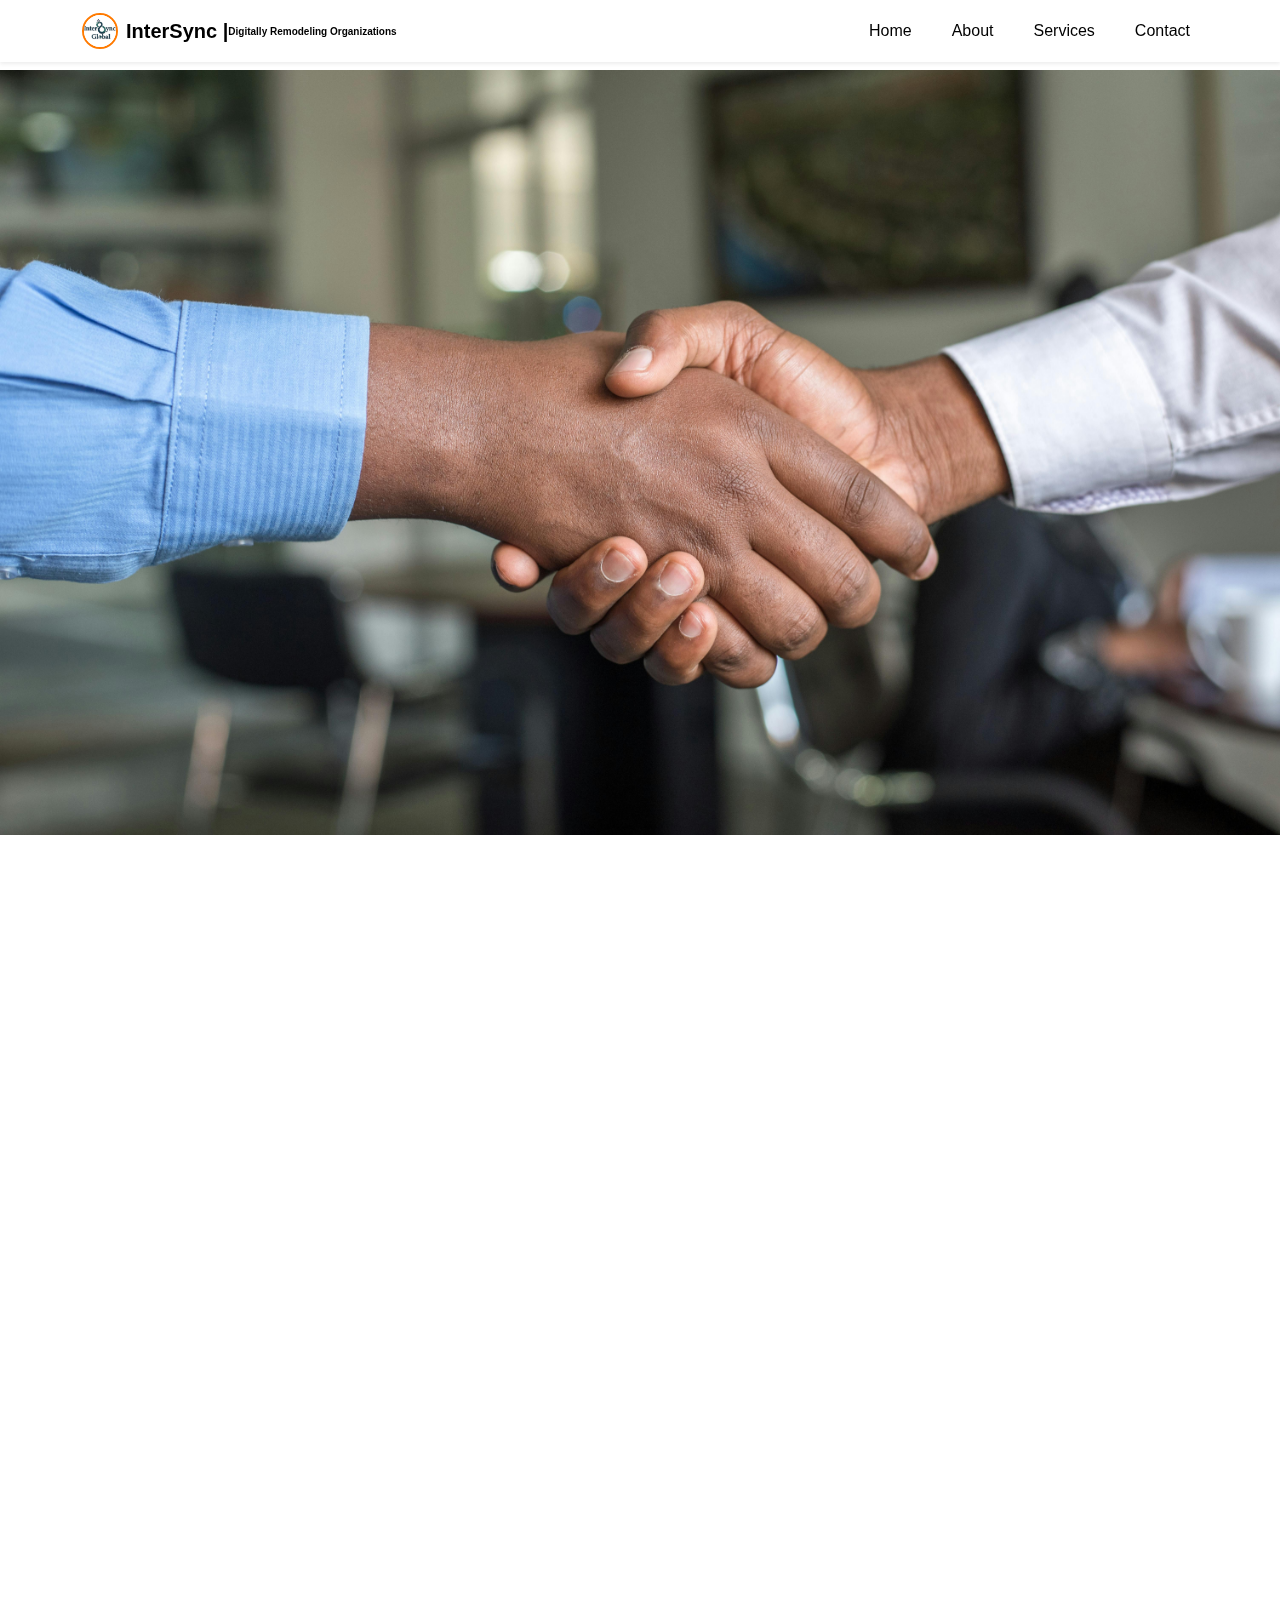
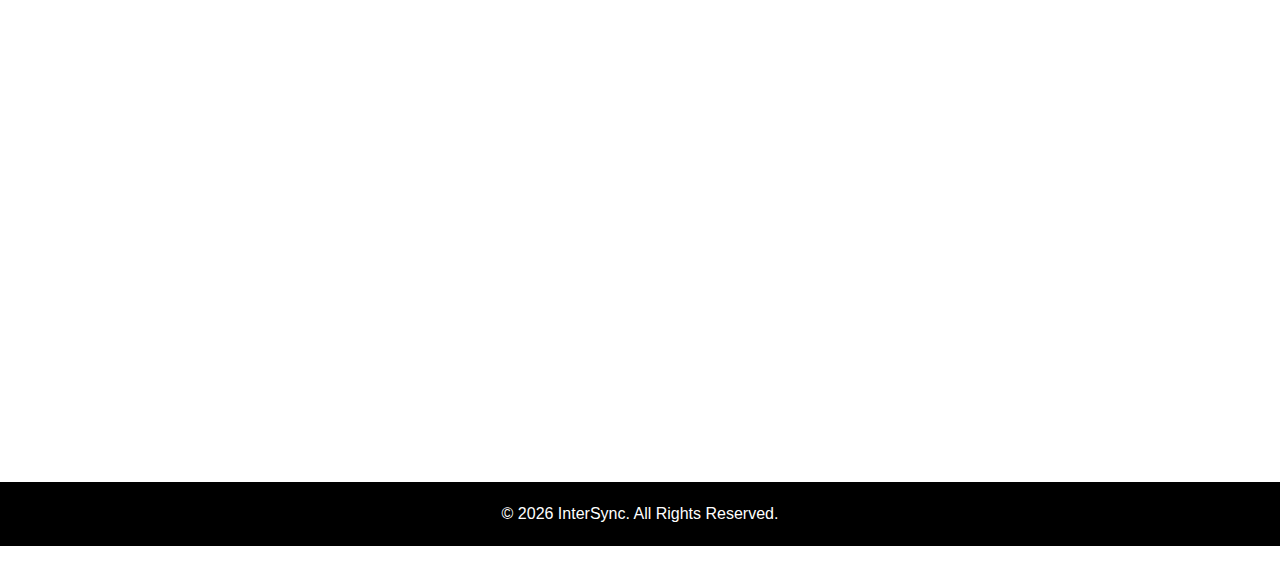
<file: index.html>
<!DOCTYPE html>
<html lang="en">
<head>
<meta charset="UTF-8">
<title>InterSync | Digitally Remodeling Organizations</title>
<meta name="viewport" content="width=device-width, initial-scale=1">

<link href="https://cdn.jsdelivr.net/npm/bootstrap@5.3.3/dist/css/bootstrap.min.css" rel="stylesheet">
<style>
body{
  font-family:"Segoe UI",sans-serif;
  background:#fff;
  color:#000;
  padding-top:70px;
}
section{padding:80px 0;}

/* NAV */
.navbar{background:#fff;}
.navbar-brand{font-weight:700;color:#000!important;}
.nav-link{color:#000;}
.nav-link:hover{color:#ff7a00;}

/* HERO */
.hero-section{
  height:85vh;
  background:url("addons/images/home-bg.jpeg") center/cover no-repeat;
  position:relative;
}
.hero-overlay{
  background:rgba(0,0,0,.55);
  height:100%;
  display:flex;
  align-items:center;
}
.hero-text {
  position: absolute;
  top: 50%; /* vertically center */
  left: 60px; /* distance from left */
  transform: translateY(-50%); /* perfect vertical centering */
  max-width: 520px;
  color: #fff;
}
.hero-text h1 {
  font-size: 3rem;
  font-weight: 700;
  line-height: 1.2;
  opacity: 0;
  transform: translateY(-100px);
  animation: dropIn 1s ease-out forwards;
  animation-delay: 0.5s;
}
.hero-text span {
  color: #ff7a00;
  display: inline-block;
  animation: popBounce 0.6s ease forwards;
  animation-delay: 1.5s;
}

/* PULL-UP REVEAL */
.reveal{
  opacity:0;
  transform:translateY(80px);
  transition:all .9s ease;
}
.reveal.active{
  opacity:1;
  transform:translateY(0);
}

/* FEATURES */
/* FEATURES */
.feature-card {
  background: #fff;
  color: #000;
  padding: 40px 25px;
  border-radius: 22px;
  position: relative;
  box-shadow: 0 12px 28px rgba(0,0,0,.08);
  transition: transform 0.35s ease, box-shadow 0.35s ease;
  overflow: hidden;
}

/* CURVY ORANGE HIGHLIGHT */
.feature-card::before {
  content: "";
  position: absolute;
  top: 0;
  left: 0;
  width: 100%;
  height: 100%;
  border-radius: 22px;
  pointer-events: none;

  background: linear-gradient(
    135deg,
    #ff7a00 25%, 
    transparent 26%,
    transparent 75%,
    #ff7a00 76%
  );
  background-repeat: no-repeat;
  background-size: 50% 6px, 6px 50%;
  background-position: top left, top left;
}

/* HOVER POP */
.feature-card:hover {
  transform: translateY(-12px);
  box-shadow: 0 18px 40px rgba(0,0,0,.15);
}




/* STATS */
.stat-circle{
  width:130px;
  height:130px;
  border:3px solid #ff7a00;
  border-radius:50%;
  display:flex;
  align-items:center;
  justify-content:center;
  font-size:1.8rem;
  font-weight:700;
  margin:auto;
}
.jump{
  animation:jump 1.6s ease-in-out infinite;
}
@keyframes jump{
  0%,100%{transform:translateY(0);}
  50%{transform:translateY(-14px);}
}

/* PARTNERS */
.partner-img{
  width:120px;
  height:120px;
  border-radius:50%;
  border:4px solid #000;
  padding:12px;
  transition:.3s;
}
.partner-img:hover{
  border-color:#ff7a00;
  transform:scale(1.08);
}

footer{
  background:#000;
  color:#fff;
  padding:20px 0;
}

/* extras */

.brand-logo {
  width: 36px;        /* small size */
  height: 36px;
  border-radius: 50%; /* makes it round */
  object-fit: cover;  /* ensures it fits inside the circle */
  border: 2px solid #ff7a00; /* optional border to highlight it */
}

.slanted-infinity {
  display: inline-block;
  transform: rotate(-140deg); /* slant it left-to-right */
  font-size: 66px; /* adjust size */
  color: #ff7a00; /* optional color */
}

/* HERO TEXT DROP ANIMATION */
.hero-text h1 {
  font-size: 3rem;
  font-weight: 700;
  line-height: 1.2;
  color: #fff;
  transform: translateY(-100px); /* start above */
  opacity: 0;
  animation: dropIn 1s ease-out forwards;
  animation-delay: 0.5s; /* optional delay */
}

.hero-text span {
  color: #ff7a00; /* brand orange */
  display: inline-block; /* required for transform */
  animation: popBounce 0.6s ease forwards;
  animation-delay: 1.5s; /* starts after drop */
}

/* Drop keyframes */
@keyframes dropIn {
  0% {
    transform: translateY(-100px);
    opacity: 0;
  }
  100% {
    transform: translateY(0);
    opacity: 1;
  }
}

/* Pop/Bounce keyframes for span */
@keyframes popBounce {
  0% { transform: scale(0); }
  50% { transform: scale(1.2); }
  70% { transform: scale(0.95); }
  100% { transform: scale(1); }
}

.tagline{
  font-size: 10px;
  
}

/* ===========================
   MOBILE RESPONSIVENESS FIX
   =========================== */
@media (max-width: 768px) {

  body {
    overflow-x: hidden;
  }

  section {
    padding: 60px 20px;
  }

  /* NAV BRAND TEXT */
  .navbar-brand {
    font-size: 0.95rem;
    white-space: nowrap;
  }

  /* HERO */
  .hero-section {
    height: 70vh;
  }

  .hero-text {
    position: relative;   /* remove absolute on mobile */
    top: auto;
    left: auto;
    transform: none;
    max-width: 100%;
    margin: 0 auto;
    text-align: center;
    padding: 0 15px;
  }

  .hero-text h1 {
    font-size: 2rem;
    line-height: 1.3;
  }

  /* FEATURES */
  .feature-card {
    padding: 30px 20px;
  }

  /* STATS */
  .stat-circle {
    width: 110px;
    height: 110px;
    font-size: 1.5rem;
  }

  /* PARTNERS */
  .partner-img {
    width: 90px;
    height: 90px;
  }

  /* FOOTER */
  footer {
    padding: 15px 10px;
    font-size: 0.9rem;
  }
}


</style>
</head>

<body>

<!-- NAV -->
<nav class="navbar navbar-expand-lg fixed-top shadow-sm">
<div class="container">
<a class="navbar-brand d-flex align-items-center" href="#">
  <!-- Small round logo -->
  <img src="addons/images/logo.jpg" alt="InterSync Logo" class="brand-logo me-2">
  InterSync |<Span class="tagline"> Digitally Remodeling Organizations</Span>  
</a>
<button class="navbar-toggler" data-bs-toggle="collapse" data-bs-target="#navMenu">
<span class="navbar-toggler-icon"></span>
</button>
<div class="collapse navbar-collapse justify-content-end" id="navMenu">
<ul class="navbar-nav gap-4">
<li class="nav-item"><a class="nav-link" href="#">Home</a></li>
<li class="nav-item"><a class="nav-link" href="about.html">About</a></li>
<li class="nav-item"><a class="nav-link" href="services.html">Services</a></li>
<li class="nav-item"><a class="nav-link" href="contact.html">Contact</a></li>
</ul>
</div>
</div>
</nav>

<!-- HERO -->
<section class="hero-section">
<div >
<div class="hero-text">
<h1>Step Into The Future With </br><span>InterSync</span>!!</h1>
</div>
</div>
</section>

<!-- FEATURES -->
<section class="reveal">
<div class="container">
<h2 class="text-center fw-bold mb-5">Our Services</h2>
<div class="row g-4">
<div class="col-md-4"><div class="feature-card"><h5>MPS</h5><p>Managed Print Services</p></div></div>
<div class="col-md-4"><div class="feature-card"><h5>DMS</h5><p>Document Management Services</p></div></div>
<div class="col-md-4"><div class="feature-card"><h5>Equipment</h5><p>Computer & Printing Equipment</p></div></div>
<div class="col-md-4"><div class="feature-card"><h5>Supplies</h5><p>Printer Supplies / Consumables </p></div></div>
<div class="col-md-4"><div class="feature-card"><h5>Installations</h5><p>Printer Installation, Maintenance & Repais</p></div></div>
<div class="col-md-4"><div class="feature-card"><h5>IT</h5><p> IT Equipment And Accessories</p></div></div>
</div>
</div>
</section>

<!-- STATS -->
<section class="reveal" id="stats">
<div class="container">
<div class="row text-center g-4">
<div class="col-md-3"><div class="stat-circle" data-target="7">0</div><p>Locations</p></div>
<div class="col-md-3"><div class="stat-circle" data-target="3000">0</div><p>Installations</p></div>
<div class="col-md-3"><div class="stat-circle" data-target="1200">0</div><p>Users</p></div>
<div class="col-md-3"><div class="stat-circle" data-target="37">0</div><p>Staff</p></div>
</div>
</div>
</section>

<!-- PARTNERS -->
<section class="reveal">
<div class="container text-center">
<h2 class="fw-bold mb-4">Our Partners</h2>
<div id="partnersCarousel" class="carousel slide" data-bs-ride="carousel">
<div class="carousel-inner">
<div class="carousel-item active">
<div class="row justify-content-center g-4">
<img class="partner-img" src="addons/images/papercut.png">
<img class="partner-img" src="addons/images/cisco.webp">
<img class="partner-img" src="addons/images/lenovo.png">
</div>
</div>
<div class="carousel-item">
<div class="row justify-content-center g-4">
<img class="partner-img" src="addons/images/hp.png">
<img class="partner-img" src="addons/images/vertiv.png">
<img class="partner-img" src="addons/images/chrometa.png">
</div>
</div>
<div class="carousel-item">
<div class="row justify-content-center g-4">
<img class="partner-img" src="addons/images/sophos.webp">
<img class="partner-img" src="addons/images/fortinet.png">
<img class="partner-img" src="addons/images/dell.jpeg">
</div>
</div>
</div>
</div>
</div>
</section>

<footer class="text-center">
<p class="mb-0">&copy; 2026 InterSync. All Rights Reserved. <!--<br/> Powered By Ogmabyte--> </p>
</footer>

<script src="https://cdn.jsdelivr.net/npm/bootstrap@5.3.3/dist/js/bootstrap.bundle.min.js"></script>

<script>
const reveals=document.querySelectorAll(".reveal");
const stats=document.getElementById("stats");
let counted=false;

window.addEventListener("scroll",()=>{
  reveals.forEach(sec=>{
    if(sec.getBoundingClientRect().top<window.innerHeight-120){
      sec.classList.add("active");
    }
  });

  if(!counted && stats.getBoundingClientRect().top<window.innerHeight-120){
    countStats();
    counted=true;
  }
});

function countStats(){
  document.querySelectorAll(".stat-circle").forEach(circle=>{
    const target=+circle.dataset.target;
    let count=0;
    const speed=target/80;

    const update=()=>{
      count+=speed;
      if(count<target){
        circle.innerText=Math.ceil(count);
        requestAnimationFrame(update);
      }else{
        circle.innerText=target+"+";
        circle.classList.add("jump");
      }
    };
    update();
  });
}
</script>

</body>
</html>
</file>
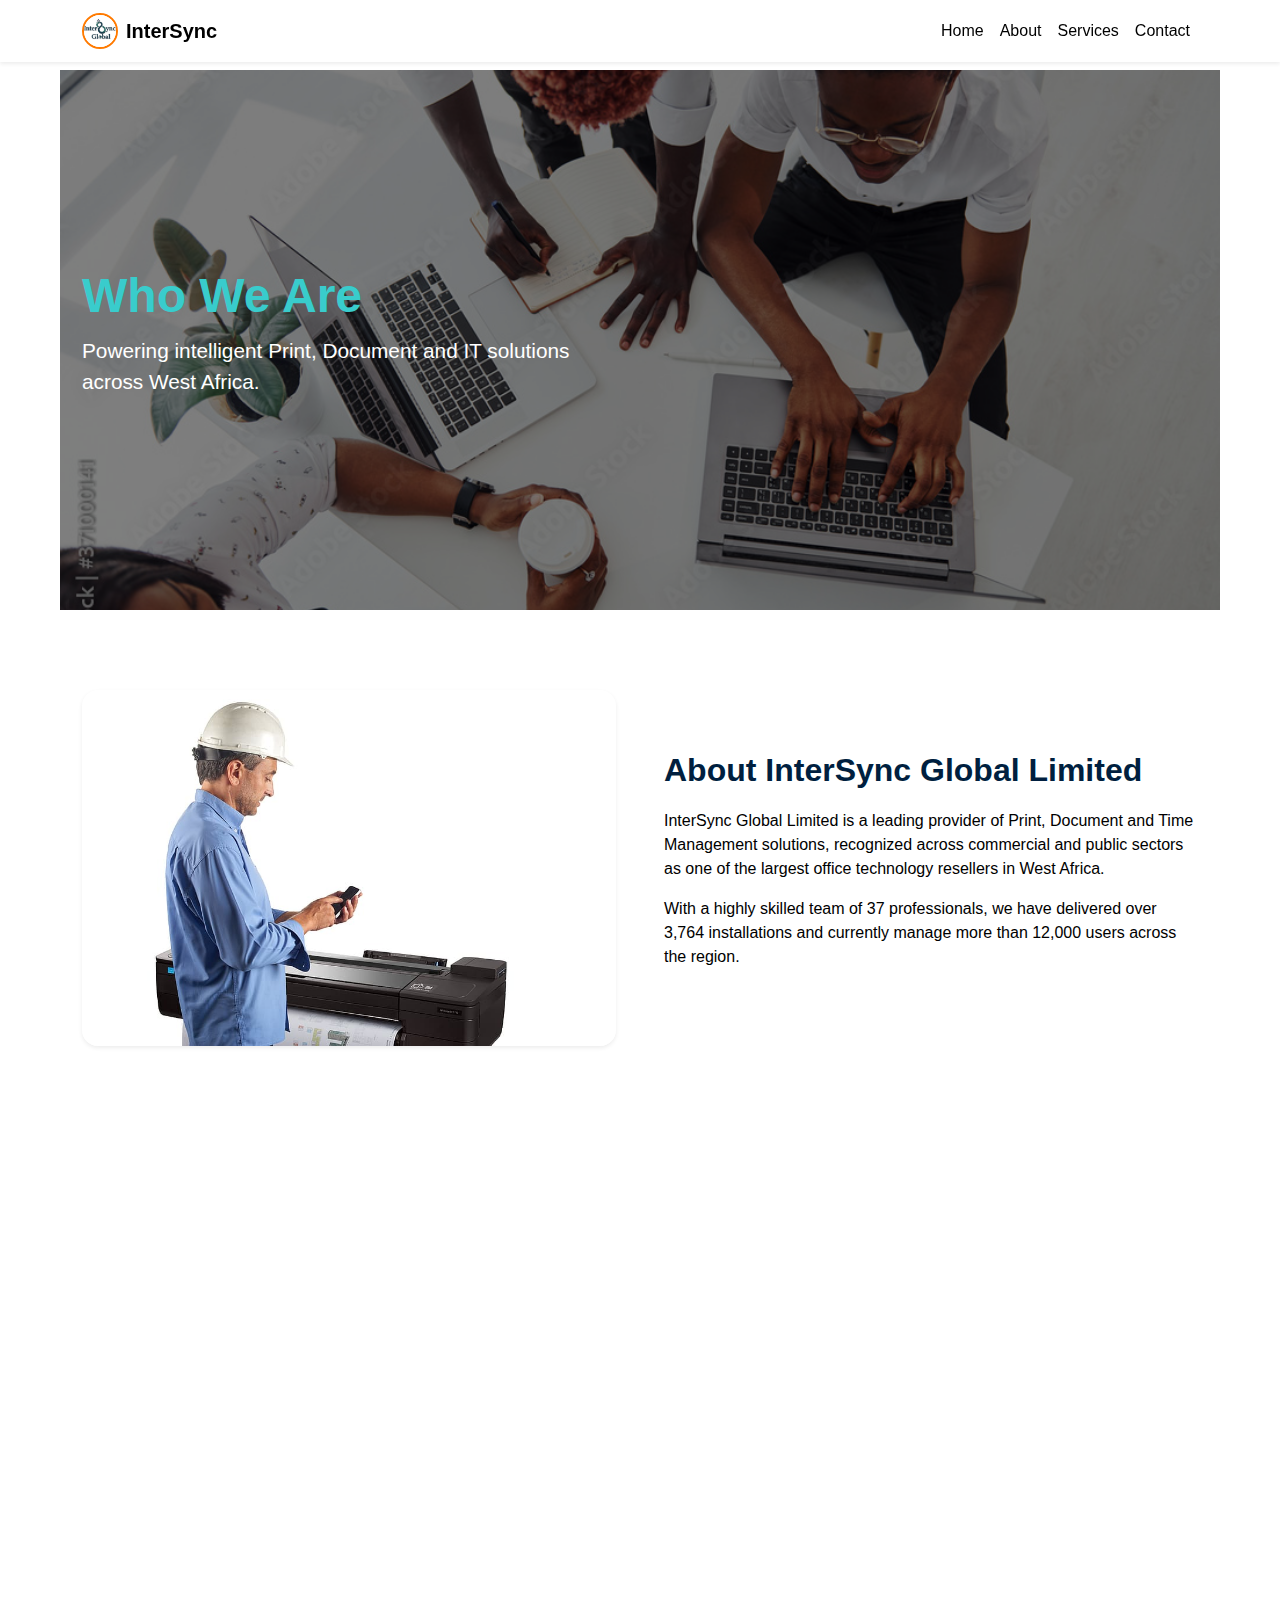
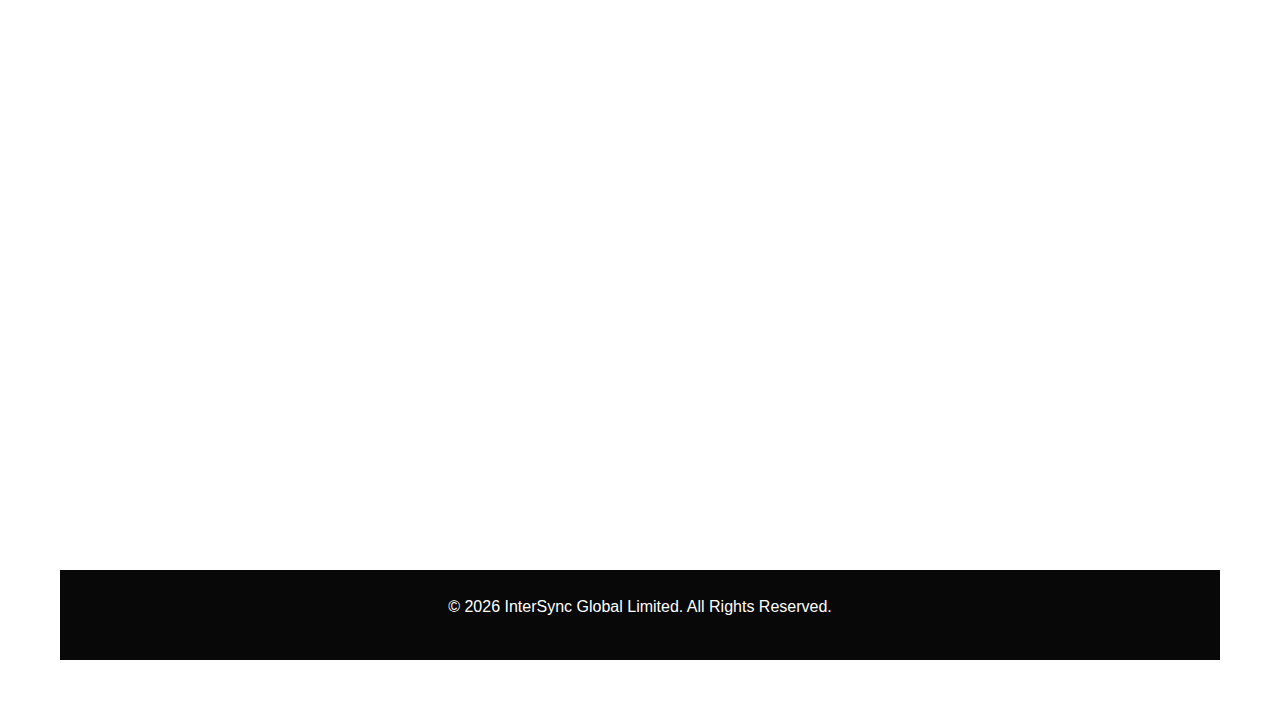
<file: about.html>
<!DOCTYPE html>
<html lang="en">
<head>
  <meta charset="UTF-8">
  <title>About Us | InterSync Global</title>
  <meta name="viewport" content="width=device-width, initial-scale=1">

  <!-- Bootstrap CSS -->
  <link href="https://cdn.jsdelivr.net/npm/bootstrap@5.3.3/dist/css/bootstrap.min.css" rel="stylesheet">

  <!-- Custom CSS -->
  <link rel="stylesheet" href="style.css">
</head>
<body>

<!-- NAVIGATION (reuse from home) -->
<nav class="navbar navbar-expand-lg navbar-light bg-white shadow-sm fixed-top">
  <div class="container">
 <a class="navbar-brand d-flex align-items-center" href="#">
  <!-- Small round logo -->
  <img src="addons/images/logo.jpg" alt="InterSync Logo" class="brand-logo me-2">
  InterSync
</a>
    <button class="navbar-toggler" data-bs-toggle="collapse" data-bs-target="#navMenu">
      <span class="navbar-toggler-icon"></span>
    </button>

    <div class="collapse navbar-collapse justify-content-end" id="navMenu">
      <ul class="navbar-nav">
        <li class="nav-item"><a class="nav-link" href="index.html">Home</a></li>
        <li class="nav-item"><a class="nav-link" href="about.html">About</a></li>
        <li class="nav-item"><a class="nav-link" href="services.html">Services</a></li>
        <li class="nav-item"><a class="nav-link" href="contact.html">Contact</a></li>
      </ul>
    </div>
  </div>
</nav>

<!-- HERO -->
<!-- HERO -->
<section class="about-hero d-flex align-items-center">
  <div class="container">
    <div class="row align-items-center">
      <!-- Text on left -->
      <div class="col-md-6 text-white">
        <h1 class="hero-title">Who We Are</h1>
        <p class="hero-sub">
          Powering intelligent Print, Document and IT solutions across West Africa.
        </p>
      </div>
    </div>
  </div>
</section>





<!-- WHO WE ARE -->
<section class="section pull-up">
  <div class="container">
    <div class="row align-items-center g-5">
      <div class="col-md-6">
        <img src="addons/images/about-bg.jpg" class="img-fluid rounded-4 shadow-sm" alt="">
      </div>
      <div class="col-md-6">
        <h2 class="section-title">About InterSync Global Limited</h2>
        <p>
          InterSync Global Limited is a leading provider of Print, Document and Time
          Management solutions, recognized across commercial and public sectors as
          one of the largest office technology resellers in West Africa.
        </p>
        <p>
          With a highly skilled team of 37 professionals, we have delivered over
          3,764 installations and currently manage more than 12,000 users across
          the region.
        </p>
      </div>
    </div>
  </div>
</section>

<!-- MISSION & VALUES -->
<section class="section bg-light pull-up">
  <div class="container">
    <div class="text-center mb-5">
      <h2 class="section-title">Our Mission & Values</h2>
      <p class="text-muted">
        Driving efficiency, security and innovation through trusted IT solutions.
      </p>
    </div>

    <div class="row g-4">
      <div class="col-md-3">
        <div class="value-card">
          <h5>Innovation</h5>
          <p>Delivering forward-thinking solutions that evolve with technology.</p>
        </div>
      </div>

      <div class="col-md-3">
        <div class="value-card">
          <h5>Reliability</h5>
          <p>Solutions you can depend on, built for performance and uptime.</p>
        </div>
      </div>

      <div class="col-md-3">
        <div class="value-card">
          <h5>Security</h5>
          <p>Protecting data, documents and operations at every level.</p>
        </div>
      </div>

      <div class="col-md-3">
        <div class="value-card">
          <h5>Client Focus</h5>
          <p>Maximizing ROI through tailored and value-driven solutions.</p>
        </div>
      </div>
    </div>
  </div>
</section>

<!-- 
<section class="section pull-up">
  <div class="container">
    <div class="ceo-card mx-auto">
      <img src="addons/images/The ceo.webp" class="ceo-img" alt="CEO of InterSync">

      <div class="ceo-text">
        <h4>CEO & Managing Director</h4>
        <p class="ceo-quote">
          “At InterSync Global, our commitment is to deliver technology solutions
          that are reliable, scalable and create real business value. We believe
          in long-term partnerships built on trust, innovation and excellence.”
        </p>
      </div>
    </div>
  </div>
</section>
CEO SECTION -->

<!-- PARTNERS TEXT -->
<section class="section bg-light pull-up">
  <div class="container text-center">
    <h2 class="section-title">Global Partnerships</h2>
    <p class="text-muted">
      Through partnerships with HP, PaperCut, M-Files, Vertiv, Chrometa and Eaton,
      we implement global best practices to make IT operations seamless and efficient.
    </p>
  </div>
</section>

<!-- CTA -->
<section class="section cta-section pull-up">
  <div class="container text-center">
    <h2>Let’s Build Smarter IT Operations</h2>
    <a href="contact.html" class="btn btn-dark mt-3 px-4">Contact Us</a>
  </div>
</section>

<!-- FOOTER -->
<footer class="footer text-center">
  <p>© 2026 InterSync Global Limited. All Rights Reserved. <!--<br/> Powered By Ogmabyte--> </p>
</footer>

<!-- Bootstrap JS -->
<script src="https://cdn.jsdelivr.net/npm/bootstrap@5.3.3/dist/js/bootstrap.bundle.min.js"></script>

<!-- Custom JS -->
<script src="main.js"></script>
</body>
</html>
</file>
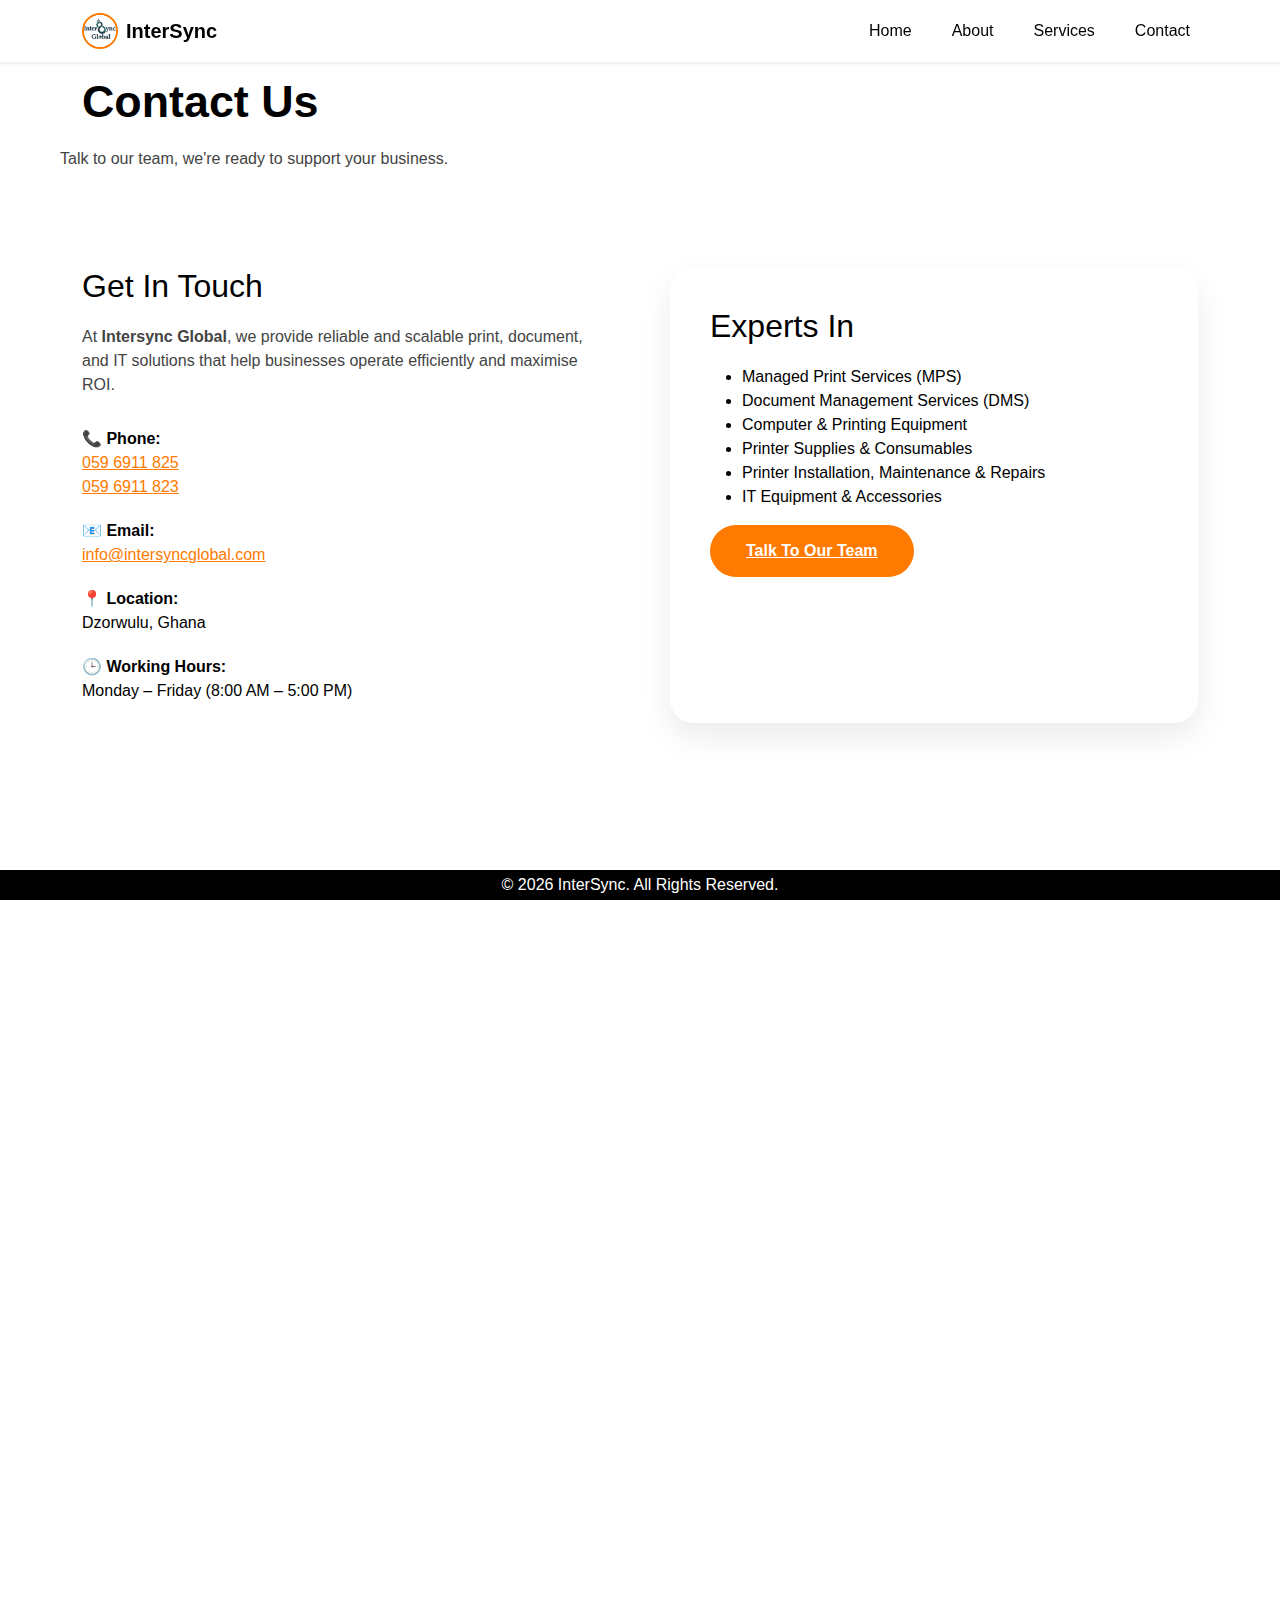
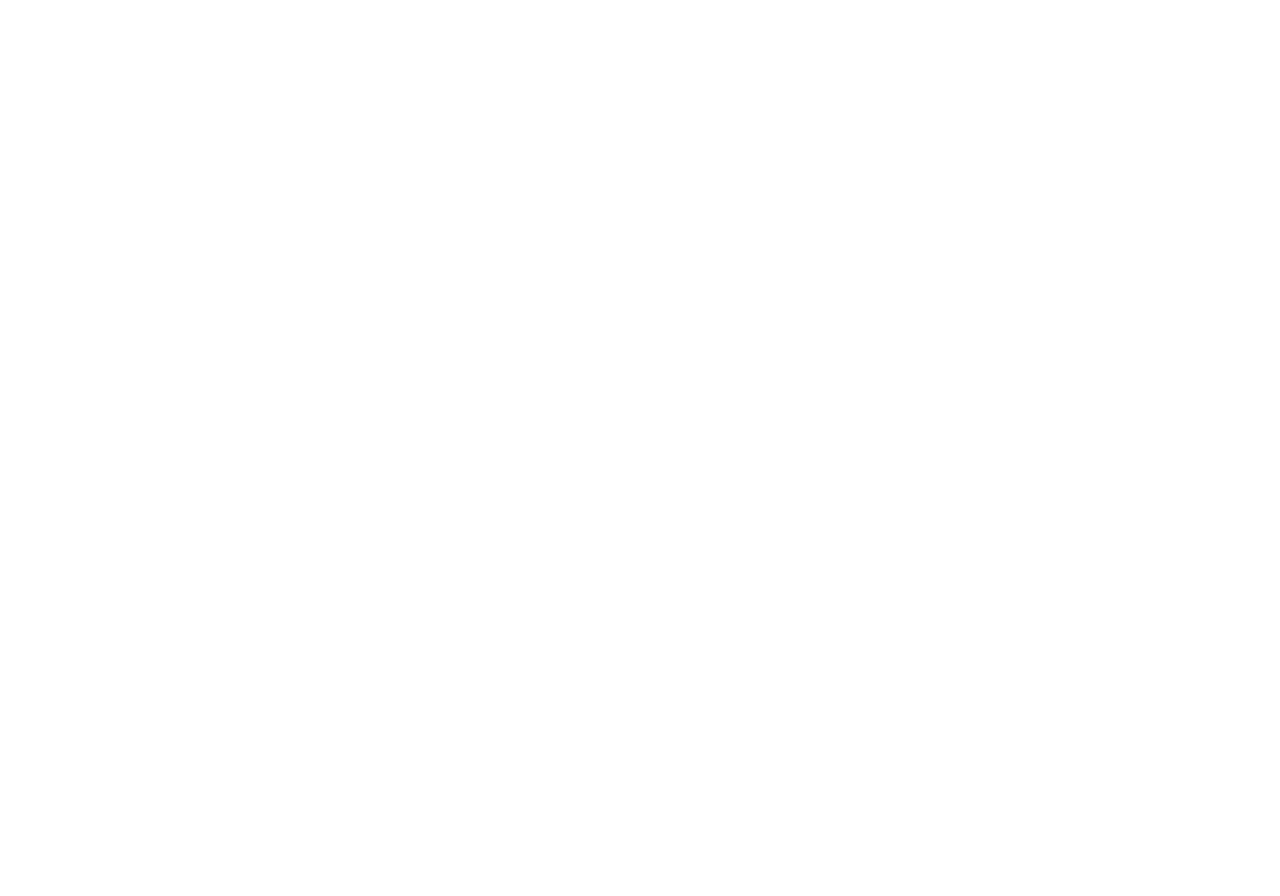
<file: contact.html>
<!DOCTYPE html>
<html lang="en">
<head>
  <meta charset="UTF-8" />
  <meta name="viewport" content="width=device-width, initial-scale=1.0"/>
  <title>Contact Us | Intersync Global</title>
 <!-- Bootstrap CSS -->
 <link href="https://cdn.jsdelivr.net/npm/bootstrap@5.3.3/dist/css/bootstrap.min.css" rel="stylesheet">
 <!-- Your custom CSS -->
 <link rel="stylesheet" href="style.css">

</head>

<body>
<!-- NAV -->
<nav class="navbar navbar-expand-lg fixed-top shadow-sm">
<div class="container">
<a class="navbar-brand d-flex align-items-center" href="#">
  <!-- Small round logo -->
  <img src="addons/images/logo.jpg" alt="InterSync Logo" class="brand-logo me-2">
  InterSync
</a>
<button class="navbar-toggler" data-bs-toggle="collapse" data-bs-target="#navMenu">
<span class="navbar-toggler-icon"></span>
</button>
<div class="collapse navbar-collapse justify-content-end" id="navMenu">
<ul class="navbar-nav gap-4">
<li class="nav-item"><a class="nav-link" href="index.html">Home</a></li>
<li class="nav-item"><a class="nav-link" href="about.html">About</a></li>
<li class="nav-item"><a class="nav-link" href="services.html">Services</a></li>
<li class="nav-item"><a class="nav-link" href="contact.html">Contact</a></li>
</ul>
</div>
</div>
</nav>

  <!-- PAGE HEADER -->
    <div class="container header-flex">
      <h1 class="page-title">Contact Us</h1>
    </div>
    <p class="page-subtitle">
      Talk to our team, we're ready to support your business.
    </p>
  </header>

  <!-- CONTACT SECTION -->
  <section class="contact-section">
    <div class="container contact-grid pull-up">

      <!-- LEFT: CONTACT INFO -->
      <div class="contact-info">
        <h2>Get In Touch</h2>
        <p>
          At <strong>Intersync Global</strong>, we provide reliable and scalable
          print, document, and IT solutions that help businesses operate
          efficiently and maximise ROI.
        </p>

        <ul class="contact-details">
          <li>
            <strong>📞 Phone:</strong><br/>
           <a href="+233 596 911 825" class="hyperlink">  059 6911 825 </a><br/>
            <a href="+233 596 911 823" class="hyperlink"> 059 6911 823</a>
          </li>

          <li>
            <strong>📧 Email:</strong><br/>
            <a href="mailto:info@intersyncglobal.com" class="hyperlink"> info@intersyncglobal.com </a>
          </li>

          <li>
            <strong>📍 Location:</strong><br/>
            Dzorwulu, Ghana
          </li>

          <li>
            <strong>🕒 Working Hours:</strong><br/>
            Monday – Friday (8:00 AM – 5:00 PM)
          </li>
        </ul>
      </div>

<!-- RIGHT: EXPERTS IN -->
<div class="contact-form">
  <h2>Experts In</h2>

  <ul class="expert-list">
    <li>
      <span class="expert-dot"></span>
      Managed Print Services (MPS)
    </li>

    <li>
      <span class="expert-dot"></span>
      Document Management Services (DMS)
    </li>

    <li>
      <span class="expert-dot"></span>
      Computer & Printing Equipment
    </li>

    <li>
      <span class="expert-dot"></span>
      Printer Supplies & Consumables
    </li>

    <li>
      <span class="expert-dot"></span>
      Printer Installation, Maintenance & Repairs
    </li>

    <li>
      <span class="expert-dot"></span>
      IT Equipment & Accessories
    </li>
  </ul>

  <div class="expert-cta">
    <a href="https://wa.me/+233596911825" target="_blank" class="cta-btn">
      Talk To Our Team
    </a>
  </div>
</div>


    </div>
  </section>

  <!-- TRUSTED BRANDS -->
  <section class="trusted-section pull-up animate right">
    <div class="container text-center">
      <h2 class="animate left">Trusted By Industry Leaders</h2>
      <p class="animate right">
        Fan Milk &nbsp;•&nbsp; Nestlé &nbsp;•&nbsp; PPL &nbsp;•&nbsp;
        TotalEnergies &nbsp;•&nbsp; Shoprite &nbsp; •&nbsp; Enterprise
        &nbsp; •&nbsp; Herbalife &nbsp; •&nbsp; Many More  
      </p>
    </div>
  </section>

  <!-- MAP SECTION -->
  <section class="map-section pull-up">
    <div class="container">
      <div class="map-wrapper">
        <!-- Google Map Embed -->
        <iframe
          src="https://www.google.com/maps/embed?pb=!1m18!1m12!1m3!1d3970.6888427780705!2d-0.201481!3d5.612887!2m3!1f0!2f0!3f0!3m2!1i1024!2i768!4f13.1!3m3!1m2!1s0xfdf835ff22616d1%3A0xbfb9f5ded8b0700!2sInterSync%20Global!5e0!3m2!1sen!2sgh!4v1768990843897!5m2!1sen!2sgh" 
          width="600" height="450" style="border:0;" allowfullscreen="" loading="lazy" referrerpolicy="no-referrer-when-downgrade">
        
          loading="lazy"
          referrerpolicy="no-referrer-when-downgrade">
        </iframe>
      </div>

      <div class="map-cta text-center">
        <a href="https://maps.app.goo.gl/WzDuszopYSvTmmSP7?g_st=ic" class="cta-outline">
          Get Direction
        </a>
      </div>
    </div>
  </section>

<!-- FOOTER CTA / JOIN THE TEAM -->
<section class="final-cta pull-up">
  <div class="cta-card d-flex align-items-center justify-content-between">
    
    <!-- LEFT: Text + CTA + Socials -->
    <div class="cta-text">
      <h2>We Handle the Tech. You Focus on the Business.</h2>
      
      <a href="tel:+233596911825" class="cta-btn mt-3">Contact Us</a>
      
      <div class="cta-socials mt-3">
        <a href="https://www.facebook.com/intersyncglobal" target="_blank" class="social">Facebook</a>
        <a href="https://x.com/intersyncgiobal?s=21" target="_blank" class="social">X</a>
        <a href="https://www.instagram.com/intersyncglobal?igsh=MWcyY2NrazQxbGwycQ==" target="_blank" class="social">Instagram</a>
        <a href="#" target="_blank" class="social">LinkedIn</a>
      </div>
    </div>
    
    <!-- RIGHT: Team Image -->
    <div class="cta-image">
      <img src="addons/images/join.webp" alt="Our Team">
    </div>
    
  </div>
</section>

<!-- FOOTER -->
<footer class="site-footer text-center">
  <p class="mb-0">&copy; 2026 InterSync. All Rights Reserved. <!--<br/> Powered By Ogmabyte--> </p>
</footer>
<script src="https://cdn.jsdelivr.net/npm/bootstrap@5.3.3/dist/js/bootstrap.bundle.min.js"></script>

  <!-- MAIN SCRIPT -->
  <script src="main.js"></script>
</body>
</html>
</file>
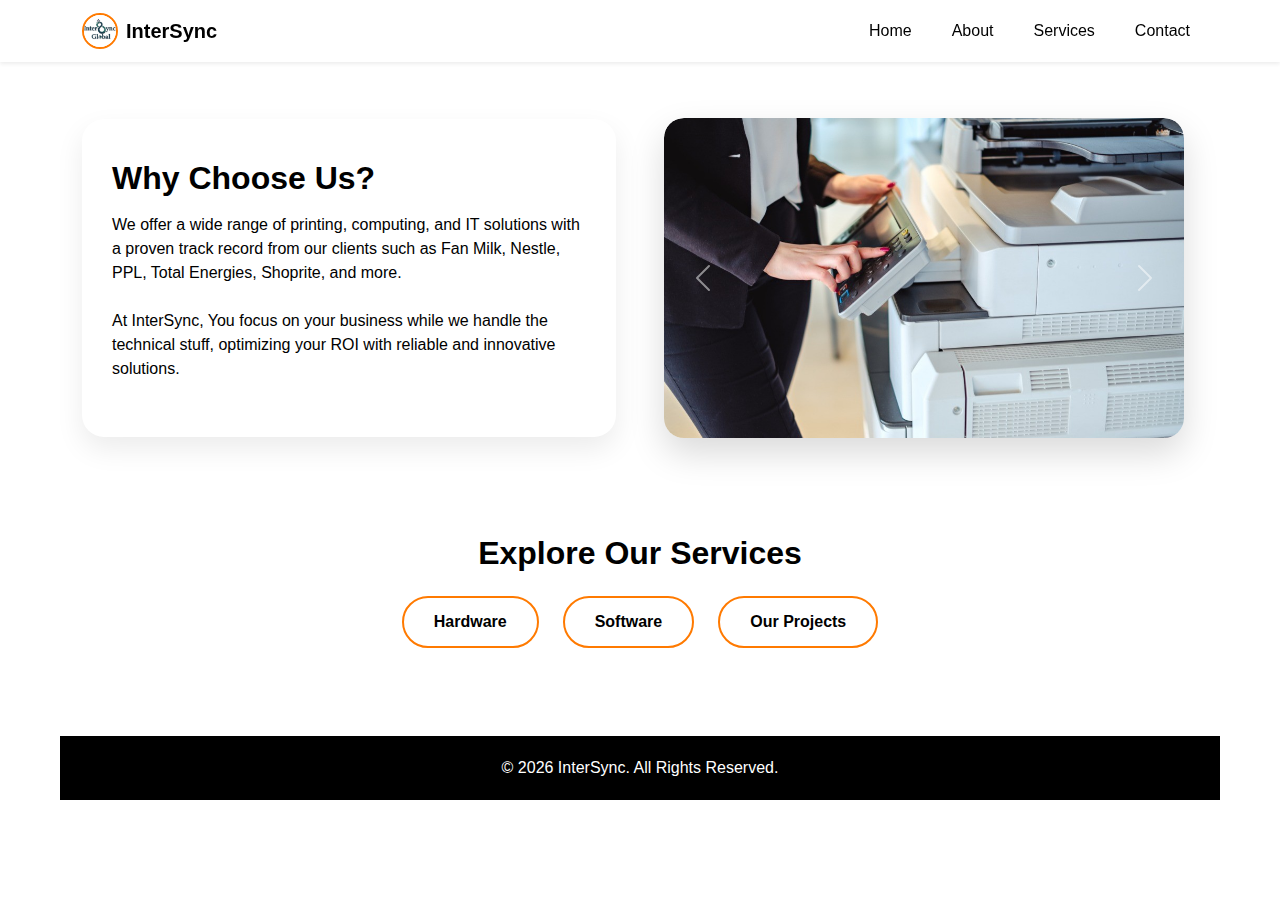
<file: services.html>
<!DOCTYPE html>
<html lang="en">
<head>
  <meta charset="UTF-8">
  <title>InterSync | Services</title>
  <meta name="viewport" content="width=device-width, initial-scale=1">

  <!-- Bootstrap -->
  <link href="https://cdn.jsdelivr.net/npm/bootstrap@5.3.3/dist/css/bootstrap.min.css" rel="stylesheet">

  <!-- Link your CSS -->
  <link rel="stylesheet" href="style.css">
</head>

<body>

<!-- NAVBAR -->
<nav class="navbar navbar-expand-lg fixed-top shadow-sm">
  <div class="container">
 <a class="navbar-brand d-flex align-items-center" href="#">
  <!-- Small round logo -->
  <img src="addons/images/logo.jpg" alt="InterSync Logo" class="brand-logo me-2">
  InterSync
</a>

    <button class="navbar-toggler" data-bs-toggle="collapse" data-bs-target="#navMenu">
      <span class="navbar-toggler-icon"></span>
    </button>

    <div class="collapse navbar-collapse justify-content-end" id="navMenu">
      <ul class="navbar-nav gap-4">
        <li class="nav-item"><a class="nav-link" href="index.html">Home</a></li>
        <li class="nav-item"><a class="nav-link" href="about.html">About</a></li>
        <li class="nav-item"><a class="nav-link" href="services.html">Services</a></li>
        <li class="nav-item"><a class="nav-link" href="contact.html">Contact</a></li>
      </ul>
    </div>
  </div>
</nav>

<!-- SERVICE INTRO + CAROUSEL -->
<section class="py-5">
  <div class="container">
    <div class="row align-items-center g-5 reveal">
      
      <!-- LEFT: Intro Card -->
      <div class="col-md-6">
        <div class="service-intro-card">
          <h2 class="fw-bold mb-3">Why Choose Us?</h2>
          <p>
            We offer a wide range of printing, computing, and IT solutions with a proven track record from our clients such as Fan Milk, Nestle, PPL, Total Energies, Shoprite, and more.
            <br><br>
            At InterSync, You focus on your business while we handle the technical stuff, optimizing your ROI with reliable and innovative solutions.
          </p>
        </div>
      </div>

      <!-- RIGHT: Carousel -->
      <div class="col-md-6">
        <div id="servicesCarousel" class="carousel slide reveal" data-bs-ride="carousel" data-bs-interval="2500">
          <div class="carousel-inner">
            <div class="carousel-item active">
              <img src="addons/images/leasing.jpeg" class="d-block w-100" alt="Leasing">
            </div>
            <div class="carousel-item">
              <img src="addons/images/maintenance.jpeg" class="d-block w-100" alt="Maintenance">
            </div>
            <div class="carousel-item">
              <img src="addons/images/installation.jpeg" class="d-block w-100" alt="Installation">
            </div>
          </div>

          <button class="carousel-control-prev" type="button" data-bs-target="#servicesCarousel" data-bs-slide="prev">
            <span class="carousel-control-prev-icon"></span>
          </button>
          <button class="carousel-control-next" type="button" data-bs-target="#servicesCarousel" data-bs-slide="next">
            <span class="carousel-control-next-icon"></span>
          </button>
        </div>
      </div>

    </div>
  </div>
</section>

<!-- SERVICE CATEGORIES CTA -->
<section class="py-5 reveal">
  <div class="container text-center">
    <h2 class="fw-bold mb-4">Explore Our Services</h2>
    <div class="d-flex justify-content-center gap-4 flex-wrap">
      <a href="hardware.html" class="category-btn">Hardware</a>
      <a href="software.html" class="category-btn">Software</a>
      <a href="project.html" class="category-btn">Our Projects</a>
    </div>
  </div>
</section>

<footer class="text-center">
  <p class="mb-0">&copy; 2026 InterSync. All Rights Reserved. <!--<br/> Powered By Ogmabyte--> </p>
</footer>

<!-- Bootstrap JS -->
<script src="https://cdn.jsdelivr.net/npm/bootstrap@5.3.3/dist/js/bootstrap.bundle.min.js"></script>
<!-- Link your JS -->
<script src="main.js"></script>

</body>
</html>
</file>
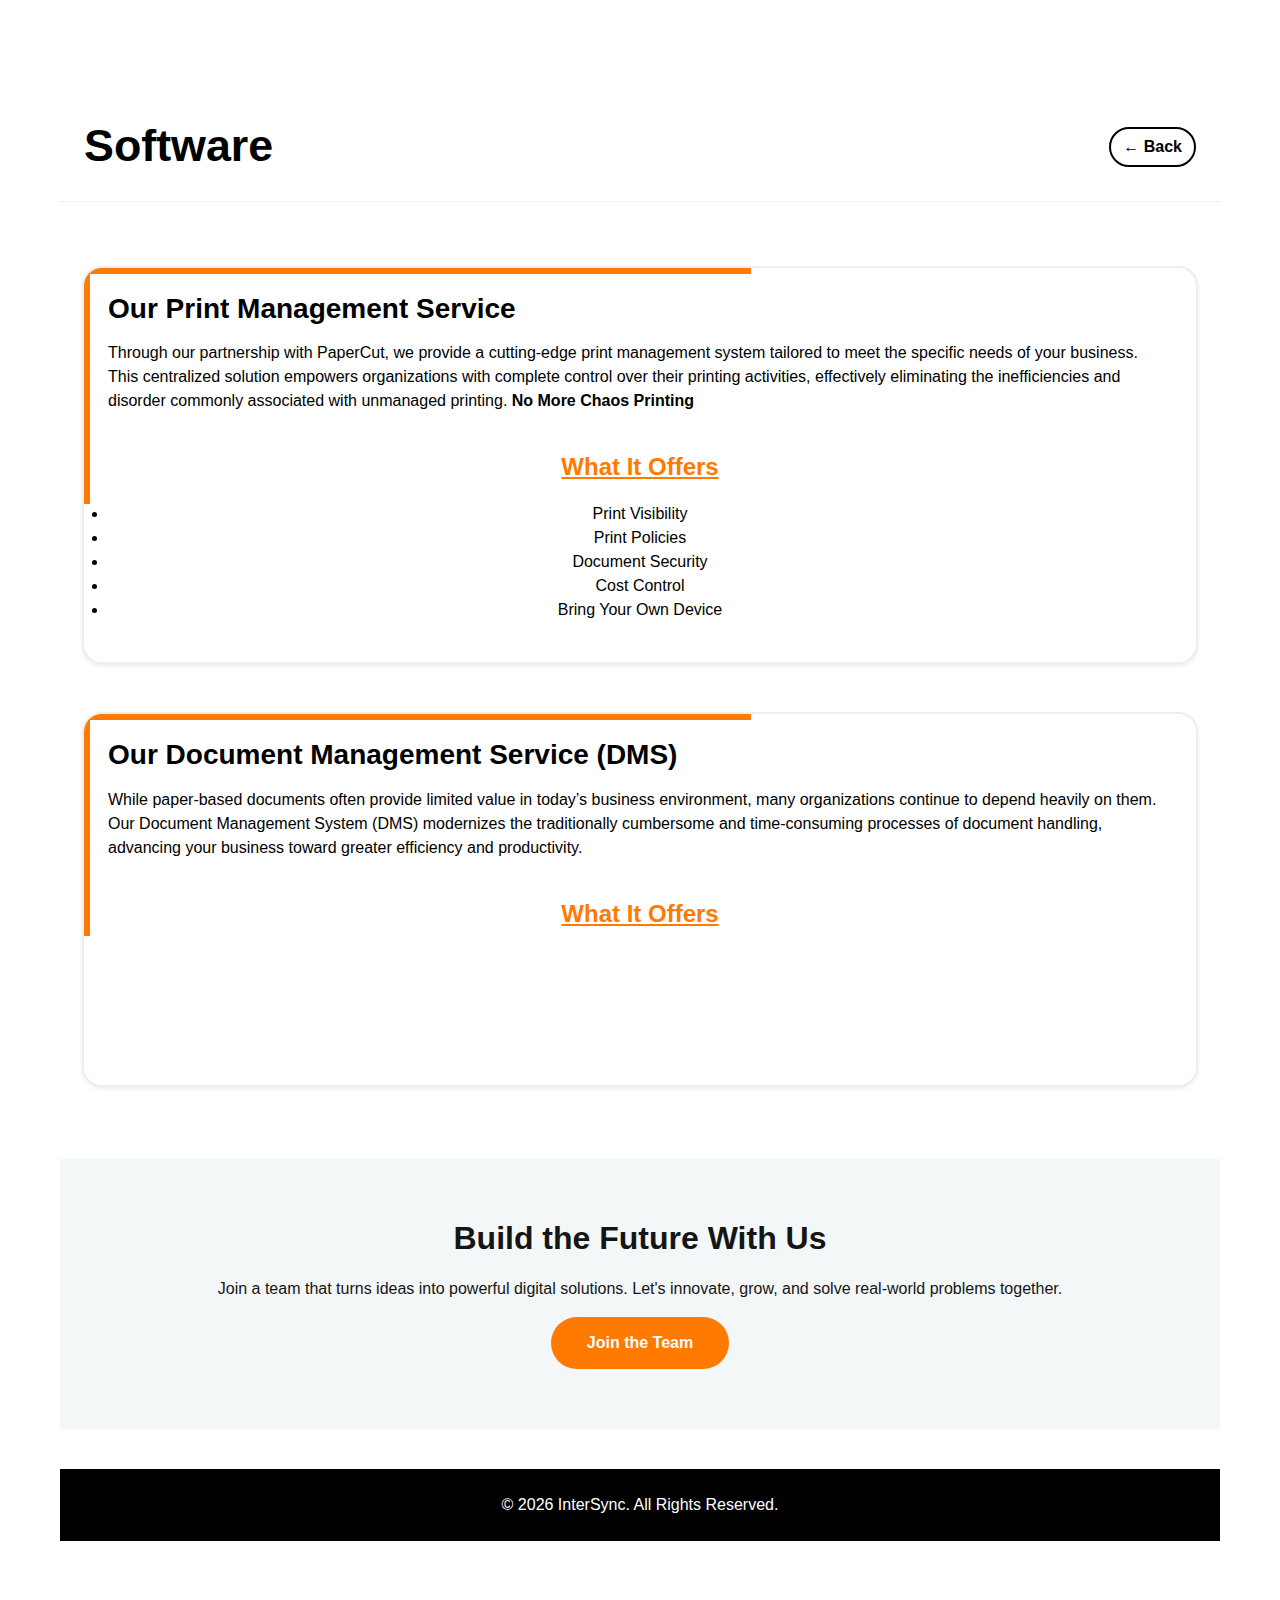
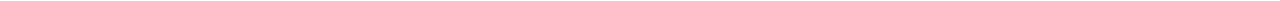
<file: software.html>
<!DOCTYPE html>
<html lang="en">
<head>
  <meta charset="UTF-8">
  <title>InterSync | Software </title>
  <meta name="viewport" content="width=device-width, initial-scale=1">
  <!-- Bootstrap CSS -->
  <link href="https://cdn.jsdelivr.net/npm/bootstrap@5.3.3/dist/css/bootstrap.min.css" rel="stylesheet">
   <link rel="stylesheet" href="style.css">
</head>
<body>

<!-- PAGE HEADER -->
<div class="page-header d-flex align-items-center justify-content-between mt-4 px-4">
  <h2 class="page-title">Software</h2>
  <a href="services.html" class="back">← Back</a>
</div>

<!-- SOFTWARE CONTENT -->
<div class="container py-4">

  <!-- PMS CARD -->
  <div class="software-card mb-5 p-4 shadow-sm">
    <h3 class="fw-bold">Our Print Management Service</h3>
    <p class="mt-3">
     Through our partnership with PaperCut, we provide a cutting-edge print management system tailored to meet the specific 
     needs of your business. This centralized solution empowers organizations with complete control over their printing 
     activities, effectively eliminating the inefficiencies and disorder commonly associated with unmanaged printing.
      <strong>No More Chaos Printing</strong>
    </p>

    <!-- What it Offers -->
    <div class="what-it-offers mt-4 text-center py-3">
      <h4 class="text-orange fw-bold"><b><u>What It Offers</u></b></h4>
<ul class="offers-list">
  <li class="animate left">Print Visibility</li>
  <li class="animate right">Print Policies</li>
  <li class="animate left">Document Security</li>
  <li class="animate right">Cost Control</li>
  <li class="animate left">Bring Your Own Device</li>
</ul>

    </div>
  </div>

  <!-- DMS CARD -->
  <div class="software-card mb-5 p-4 shadow-sm">
    <h3 class="fw-bold">Our Document Management Service (DMS)</h3>
    <p class="mt-3">
      While paper-based documents often provide limited value in today’s business environment, 
      many organizations continue to depend heavily on them. Our Document Management System (DMS) 
      modernizes the traditionally cumbersome and time-consuming processes of document handling, 
      advancing your business toward greater efficiency and productivity.
    </p>

    <!-- What it Offers -->
    <div class="what-it-offers mt-4 text-center py-3">
      <h4 class="text-orange fw-bold"><b><u>What It Offers</u></b></h4>
      <ul class="offers-list">
        <li class="animate left">Improve Document Security</li>
        <li class="animate right">Improve Audit and Compliance Process</li>
        <li class="animate left">Increase Efficiency</li>
        <li class="animate right">Reduce Printing</li>
      </ul>
    </div>
  </div>

</div>
  <!-- Join the Team CTA -->
  <section class="cta-section">
    <h2>Build the Future With Us</h2>
    <p>
      Join a team that turns ideas into powerful digital solutions.
      Let's innovate, grow, and solve real-world problems together.
    </p>
    <a href="contact.html" class="cta-button">Join the Team</a>
  </section>

<!-- FOOTER -->
<footer class="text-center py-4">
  <p class="mb-0">&copy; 2026 InterSync. All Rights Reserved.</p>
</footer>

<!-- Bootstrap JS -->
<script src="https://cdn.jsdelivr.net/npm/bootstrap@5.3.3/dist/js/bootstrap.bundle.min.js"></script>
<script src="main.js"></script>
</body>
</html>
</file>
<file: style.css>
/* BASE STYLES */
/*ABOUT CSS*/
body {
  font-family: 'Segoe UI', sans-serif;
  color: #333333; /* Dark Gray text */
  padding-top: 70px;
  background: #F2F2F2; /* Light Gray background */
}

/* SECTIONS */
.section {
  padding: 80px 0;
}

.section-title {
  font-weight: 700;
  margin-bottom: 20px;
  color: #001F3F; /* Navy Blue headings */
}

/* HERO */
.about-hero {
  min-height: 60vh;
  background: url("addons/images/the team.jpeg") center/cover no-repeat;
  position: relative;
  display: flex;
  align-items: center;
  color: #fff;
}

.about-hero::before {
  content: '';
  position: absolute;
  inset: 0;
  background: rgba(0,0,0,0.5); /* dark overlay for readability */
  z-index: 1;
}

.about-hero .container {
  position: relative;
  z-index: 2;
}


.hero-overlay {
  background: rgba(0,0,0,0.55);
  height: 100%;
  display: flex;
  align-items: center;
  justify-content: center;
  flex-direction: column;
  text-align: center;
}

.hero-title {
  color: #39CCCC; /* Teal accent */
  font-size: 3rem;
  font-weight: 700;
}


.hero-sub {
  color: #fff;
  font-size: 1.3rem;
  margin-top: 10px;
}


/* VALUES / CARDS */
.value-card {
  background: #fff;
  padding: 30px;
  border-radius: 16px;
  transition: 0.3s ease;
  height: 100%;
  border-left: 4px solid #FF851B; /* Orange accent stripe */
}

.value-card h5 {
  color: #001F3F;
}

.value-card p {
  color: #333333;
}

.value-card:hover {
  transform: translateY(-8px);
  box-shadow: 0 20px 40px rgba(0,0,0,0.1);
}

/* CEO SECTION */
.ceo-card {
  display: flex;
  flex-wrap: wrap;
  gap: 30px;
  max-width: 800px;
  align-items: center;
  justify-content: center;
}

.ceo-img {
  width: 150px;
  height: 150px;
  border-radius: 50%;
  object-fit: cover;
  border: 3px solid #001F3F; /* Navy Blue border */
}

.ceo-text h4 {
  color: #001F3F;
}

.ceo-quote {
  font-style: italic;
  color: #333333;
  margin-top: 10px;
}

/* CTA SECTION */
.cta-section {
  background: hsl(180, 20%, 96%); /* Teal */
  color: #161515;
  text-align: center;
  padding: 60px 20px;
}

.cta-section h2 {
  font-weight: 700;
  margin-bottom: 20px;
}

.cta-section .btn {
  display: inline-block;
  padding: 12px 40px;       /* Makes it oval-ish */
  background: #ff7a00;       /* Orange background */
  color: #fff;               /* White text */
  font-weight: 700;
  font-size: 1.1rem;
  border: 3px solid #ff7a00; /* Border same as background */
  border-radius: 50px;       /* Oval / ellipse shape */
  text-decoration: none;
  transition: transform 1.0s ease, box-shadow 0.3s ease, background 0.3s ease;
  box-shadow: 0 6px 12px rgba(0,0,0,0.15);
  position: relative;
}

.cta-section .btn:hover {
   transform: scale(1.1);          /* Slightly bigger */
  box-shadow: 0 12px 24px rgba(0,0,0,0.2); /* Bigger shadow */
  background: #fff;               /* Invert background */
  color: #ff7a00;                 /* Invert text */
  border-color: #ff7a00;          /* Keep border same */

}

/* FOOTER */
.footer {
  background: #080808; 
  color: #fff;
  padding: 25px 20px;
  text-align: center;
}

/* PULL-UP ANIMATION */
.pull-up {
  opacity: 0;
  transform: translateY(60px);
  transition: all 0.8s ease;
}

.pull-up.show {
  opacity: 1;
  transform: translateY(0);
}


/* SERVICE CSS */
/* ================= GLOBAL ================= */
body {
  font-family: "Segoe UI", sans-serif;
  background: #fff;
  color: #000;
  padding-top: 70px;
}

section {
  padding: 80px 0;
}

/* ================= NAVBAR ================= */
.navbar {
  background: #fff;
}

.navbar-brand {
  font-weight: 700;
  color: #000 !important;
}

.nav-link {
  color: #000;
}

.nav-link:hover {
  color: #ff7a00;
}

/* ================= PULL-UP ANIMATION ================= */
.reveal {
  opacity: 0;
  transform: translateY(60px);
  transition: all 0.8s ease;
}

.reveal.active {
  opacity: 1;
  transform: translateY(0);
}

/* ================= SERVICE INTRO CARD ================= */
.service-intro-card {
  background: #fff;
  border-radius: 22px;
  padding: 40px 30px;
  box-shadow: 0 12px 28px rgba(0,0,0,0.08);
  transition: transform 0.35s ease, box-shadow 0.35s ease;
}

.service-intro-card:hover {
  transform: translateY(-8px);
  box-shadow: 0 18px 40px rgba(0,0,0,0.15);
}

/* ================= CAROUSEL ================= */
#servicesCarousel .carousel-inner img {
  border-radius: 20px;
  box-shadow: 0 12px 28px rgba(0,0,0,0.1);
  object-fit: cover;
  height: 350px; /* adjust as needed */
}

/* ================= CATEGORIES CTA ================= */
.category-btn {
  display: inline-block;
  background: #fff;
  color: #000;
  border: 2px solid #ff7a00;
  border-radius: 50px; /* oval/capsule shape */
  padding: 12px 30px;
  font-weight: 700;
  text-decoration: none;
  transition: transform 0.3s ease, background 0.3s ease, color 0.3s ease;
}

.category-btn:hover {
  background: #ff7a00;
  color: #fff;
  transform: scale(1.08);
}

/* ================= MEDIA ================= */
@media(max-width: 768px) {
  .hero-text {
    position: static;
    text-align: center;
    max-width: 100%;
    margin-bottom: 30px;
  }
}
 /*HARDWARE CSS*/

body{
  font-family:"Segoe UI",sans-serif;
  background:#fff;
  color:#000;
  padding:60px;
}

.back {
  display: flex;
  align-items: center;      /* vertically centers the arrow with the title */
  color: #000;
  text-decoration: none;
  font-weight: 600;
  padding: 6px 12px;
  border-radius: 30px;     /* optional oval */
  border: 2px solid #000;
  transition: all 0.3s ease;
  margin-top: 0px; /* tweak until perfectly aligned */
}

.back:hover {
  background: #ff7a00;
  color: #fff;
  border-color: #ff7a00;
}

.page-header {
  display: flex;
  justify-content: space-between; /* pushes left and right */
  align-items: center;            /* vertically center */
  margin-bottom: 40px;
}

.page-title {
  font-size: 2rem;
  font-weight: 700;
  color: #000;
  margin-top: 5px;
}

/* PRODUCT CARD */
.product-card{
  display:flex;
  gap:50px;
  align-items:flex-start;
  margin-bottom:90px;
}

.product-left{
  width:30%;
}

.product-right{
  width:70%;
}

/* CAROUSEL */
.carousel{
  position:relative;
  width:520px;
  height:320px;
  border-radius:20px;
  overflow:hidden;
  box-shadow:0 15px 35px rgba(0,0,0,.15);
}

.carousel-img{
  width:100%;
  height:100%;
  object-fit:cover;
}

/* ARROWS */
.arrow{
  position:absolute;
  top:50%;
  transform:translateY(-50%);
  background:rgba(0,0,0,.6);
  color:#fff;
  border:none;
  font-size:22px;
  padding:8px 14px;
  border-radius:50%;
  cursor:pointer;
}

.arrow:hover{
  background:#ff7a00;
}

.arrow.left{ left:12px; }
.arrow.right{ right:12px; }

/* MORE CTA */
.more-box{
  margin-top:12px;
  text-align:right;
}

.more-box small{
  font-weight:600;
}

.cta-small{
  display:inline-block;
  padding:6px 16px;
  border:2px solid #ff7a00;
  border-radius:30px;
  color:#000;
  text-decoration:none;
  font-size:14px;
}

.cta-small:hover{
  background:#ff7a00;
  color:#fff;
}

/* FINAL CTA */
.final-cta{
  margin-top:100px;
}

.cta-phone{
  display:inline-block;
  margin-top:10px;
  padding:12px 26px;
  border-radius:40px;
  background:#ff7a00;
  color:#fff;
  text-decoration:none;
  font-weight:600;
}


/*SOFTWARE CSS*/
/* ================= GLOBAL ================= */
body {
  font-family: "Segoe UI", sans-serif;
  background: #fff;
  color: #000;
  padding-top: 70px;
}

/* ================= PAGE HEADER ================= */
.page-header {
  padding: 20px 0;
  border-bottom: 1px solid #eee;
}

.page-title {
  font-weight: 700;
  font-size: 2rem;
}


/*
.back-s{
  color: #000;
  font-weight: 600;
  text-decoration: none;
  transition: color 0.5s ease;
}

.back-s:hover {
  background: #ff7a00;
  color: #F2F2F2;
  transition: 0.8s ease;
}
*/

/* ================= SOFTWARE CARD ================= */
.software-card {
  background: #fff;
  border-radius: 20px;
  border: 2px solid #eee;
  position: relative;
  padding: 30px 25px;
  transition: transform 0.35s ease, box-shadow 0.35s ease;
  overflow: hidden;
}

/* Curvy Orange Highlight on top-left */
.software-card::before {
  content: "";
  position: absolute;
  top: 0;
  left: 0;
  width: 60%;
  height: 6px;
  background: #ff7a00;
  border-top-left-radius: 20px;
}

.software-card::after {
  content: "";
  position: absolute;
  top: 0;
  left: 0;
  width: 6px;
  height: 60%;
  background: #ff7a00;
  border-top-left-radius: 20px;
}

.software-card:hover {
  transform: translateY(-10px);
  box-shadow: 0 18px 40px rgba(0, 0, 0, 0.15);
}

/* ================= WHAT IT OFFERS ================= */
.what-it-offers h4 {
  color: #ff7a00;
  font-weight: 700;
  font-size: 1.5rem;
}

/* Bullets List */
.offers-list {
  padding: 0;
  margin: 20px 0 0 0;
}

.offer-bullet {
  font-weight: 600;
  color: #000;
  margin: 12px 0;
  opacity: 0; /* hidden initially for animation */
  transform: translateX(-50px);
  transition: all 0.6s ease;
}

/* Slide-in animation for bullets */
/* Animation base */
.animate {
  opacity: 0;
  transform: translateX(0);
  transition: all 1s ease;
}

/* Slide from left */
.animate.left {
  transform: translateX(-40px);
}

/* Slide from right */
.animate.right {
  transform: translateX(40px);
}

/* When visible */
.animate.show {
  opacity: 1;
  transform: translateX(0);
}


.cta-button {
  display: inline-block;
  padding: 14px 36px;
  background: #ff7a00;
  color: #ffffff;
  font-weight: 600;
  text-decoration: none;
  border-radius: 999px;
  transition: transform 0.9s ease, box-shadow 0.5s ease;
}

.cta-button:hover {
  transform: translateY(-2px);
  box-shadow: 0 8px 18px rgba(0, 0, 0, 0.2);
  background-color:#ffffff;
  color: #000;
} 


/* ================= FOOTER ================= */
footer {
  background: #000;
  color: #fff;
  padding: 20px 0;
  margin-top: 40px;
}

/* Contact css */
/* ===============================
   CONTACT PAGE – GLOBAL
================================ */

/* NAV */
.navbar{background:#fff;}
.navbar-brand{font-weight:700;color:#000!important;}
.nav-link{color:#000;}
.nav-link:hover{color:#ff7a00;}

.contact-header {
  background: #fff;
  padding: 80px 0 40px;
}

.header-flex {
  display: flex;
  justify-content: space-between;
  align-items: center;
}

.page-title {
  font-size: 2.8rem;
  font-weight: 700;
  color: #000;
}

.back-link {
  color: #000;
  text-decoration: none;
  font-weight: 500;
  transition: color 0.3s ease;
}

.back-link:hover {
  color: #ff7a00;
}

.page-subtitle {
  margin-top: 10px;
  color: #444;
  max-width: 600px;
}

/* ===============================
   CONTACT SECTION
================================ */
.contact-section {
  background: #fff;
  padding: 80px 0;
}

.contact-grid {
  display: grid;
  grid-template-columns: 1fr 1fr;
  gap: 60px;
}

.contact-info h2,
.contact-form h2 {
  font-size: 2rem;
  margin-bottom: 20px;
  color: #000;
}

.contact-info p {
  color: #444;
  margin-bottom: 30px;
}

.contact-details {
  list-style: none;
  padding: 0;
}

.contact-details li {
  margin-bottom: 20px;
  color: #000;
}

/* ===============================
   FORM
================================ */
.contact-form {
  background: #fff;
  padding: 40px;
  border-radius: 24px;
  box-shadow: 0 14px 32px rgba(0,0,0,0.08);
  position: relative;
}

.form-group {
  margin-bottom: 20px;
}

.form-group input,
.form-group textarea,
.form-group select {
  width: 100%;
  padding: 14px 18px;
  border-radius: 14px;
  border: 1px solid #ddd;
  font-size: 1rem;
  outline: none;
  transition: border 0.3s ease;
}

.form-group input:focus,
.form-group textarea:focus,
.form-group select:focus {
  border-color: #ff7a00;
}

/* ===============================
   CTA BUTTONS
================================ */
.cta-btn {
  display: inline-block;
  background: #ff7a00;
  color: #fff;
  border: none;
  padding: 14px 36px;
  border-radius: 999px; /* OVAL */
  font-size: 1rem;
  font-weight: 600;
  cursor: pointer;
  transition: transform 0.3s ease, box-shadow 0.3s ease;
}

.cta-btn:hover {
  transform: translateY(-3px);
  box-shadow: 0 10px 24px rgba(255,122,0,0.35);
}

/* OUTLINE CTA */
.cta-outline {
  display: inline-block;
  padding: 14px 36px;
  border-radius: 999px;
  border: 2px solid #ff7a00;
  color: #ff7a00;
  text-decoration: none;
  font-weight: 600;
  transition: all 0.3s ease;
}

.cta-outline:hover {
  background: #ff7a00;
  color: #fff;
}

/* ===============================
   TRUSTED BRANDS
================================ */
.trusted-section {
  background: #fff;
  padding: 60px 0;
}

.trusted-section h2 {
  color: #000;
  margin-bottom: 15px;
}

.trusted-section p {
  color: #444;
  font-weight: 500;
}

/* TRUSTED BRANDS – POP OUT */
.trusted-section {
  background: #f9f9f9; /* off-white, not pure white */
  padding: 70px 20px;
  border-radius: 26px;
  margin: 80px auto;
  max-width: 1100px;

  /* floating card feel */
  box-shadow:
    0 18px 40px rgba(0, 0, 0, 0.08),
    0 6px 14px rgba(0, 0, 0, 0.04);

  position: relative;
}

/* subtle orange accent line (top-left) */
.trusted-section::before {
  content: "";
  position: absolute;
  top: 0;
  left: 0;
  width: 120px;
  height: 6px;
  background: #ff7a00;
  border-top-left-radius: 26px;
  border-bottom-right-radius: 26px;
}

/* title */
.trusted-section h2 {
  font-weight: 700;
  color: #000;
  margin-bottom: 15px;
}

/* brands text */
.trusted-section p {
  font-size: 1.05rem;
  font-weight: 500;
  color: #000;
  letter-spacing: 0.3px;
}

/* hover micro-lift (optional but sexy) */
.trusted-section:hover {
  transform: translateY(-6px);
  transition: transform 0.4s ease;
}


/* ===============================
   MAP SECTION
================================ */
.map-section {
  background: #fff;
  padding: 80px 0;
}

.map-wrapper {
  border-radius: 24px;
  overflow: hidden;
  box-shadow: 0 14px 32px rgba(0,0,0,0.1);
}

.map-wrapper iframe {
  width: 100%;
  height: 380px;
  border: none;
}

.map-cta {
  margin-top: 30px;
}

/* FINAL CTA CARD */
.final-cta {
  padding: 80px 20px;
  margin: 100px 0;
}

.cta-card {
  background: #fff; /* white card */
  border-radius: 28px;
  box-shadow: 0 20px 48px rgba(0,0,0,.1), 0 8px 20px rgba(0,0,0,.05);
  padding: 40px 50px;
  display: flex;
  align-items: center;
  justify-content: space-between;
  flex-wrap: wrap;
  max-width: 1250px;
  margin: auto;
  position: relative;
  overflow: hidden;
}

/* LEFT SIDE: TEXT + CTA */
.cta-text h2 {
  font-weight: 700;
  color: #000;
  font-size: 2rem;
  line-height: 1.3;
}

.cta-text .cta-btn {
  display: inline-block;
  margin-top: 20px;
  background: #ff7a00;
  color: #fff;
  padding: 12px 28px;
  border-radius: 50px; /* oval shape */
  font-weight: 600;
  text-decoration: none;
  transition: transform 0.3s ease, box-shadow 0.3s ease;
}

.cta-text .cta-btn:hover {
  transform: scale(1.05);
  box-shadow: 0 8px 20px rgba(255,122,0,.4);
}

/* SOCIALS BELOW CTA */
.cta-socials {
  margin-top: 20px;
}

.cta-socials .social {
  margin-right: 15px;
  font-weight: 600;
  color: #000;
  text-decoration: none;
  transition: color 0.3s ease;
}

.cta-socials .social:hover {
  color: #ff7a00;
}

/* RIGHT SIDE: IMAGE */
.cta-image img {
  width: 220px; /* slightly larger */
  height: auto;
  border-radius: 20px;
  object-fit: cover;
  box-shadow: 0 14px 32px rgba(0,0,0,.12);
}

/* RESPONSIVE */
@media(max-width: 950px){
  .cta-card {
    flex-direction: column;
    text-align: center;
  }

  .cta-image {
    margin-top: 25px;
  }
}

.site-footer {
  width: 100%; /* full width */
  background: #000; /* black background */
  color: #fff; /* white text */
  padding: 3px 0; /* vertical padding */
  text-align: center;
  position: relative; /* keeps footer in flow */
  left: 0;
  bottom: 0;
  margin: 0;
  font-weight: 500;
}

.site-footer {
  position: fixed;
  bottom: 0;
  left: 0;
}

/* extras*/
.hyperlink{
  color: #ff7a00;
}

.brand-logo {
  width: 36px;        /* small size */
  height: 36px;
  border-radius: 50%; /* makes it round */
  object-fit: cover;  /* ensures it fits inside the circle */
  border: 2px solid #ff7a00; /* optional border to highlight it */
}



/* ===========================
   MOBILE RESPONSIVENESS (GLOBAL)
   =========================== */
@media (max-width: 768px) {

  body {
    overflow-x: hidden;
    padding-top: 70px; /* keeps navbar spacing */
  }

  section,
  .section {
    padding: 60px 20px;
  }

  /* NAV */
  .navbar-brand {
    font-size: 0.95rem;
  }

  /* HERO (about / home / services) */
  .hero-text,
  .about-hero .container {
    position: relative;
    text-align: center;
    max-width: 100%;
    margin: auto;
    padding: 0 15px;
  }

  .hero-text h1,
  .hero-title {
    font-size: 2rem;
    line-height: 1.3;
  }

  /* CONTACT GRID */
  .contact-grid {
    grid-template-columns: 1fr;
    gap: 40px;
  }

  /* PRODUCT / SERVICE LAYOUTS */
  .product-card {
    flex-direction: column;
  }

  .product-left,
  .product-right {
    width: 100%;
  }

  /* PARTNERS */
  .partner-img {
    width: 90px;
    height: 90px;
  }

  /* CTA CARD */
  .cta-card {
    flex-direction: column;
    text-align: center;
  }

  .cta-image img {
    width: 180px;
    margin-top: 20px;
  }
}
</file>
